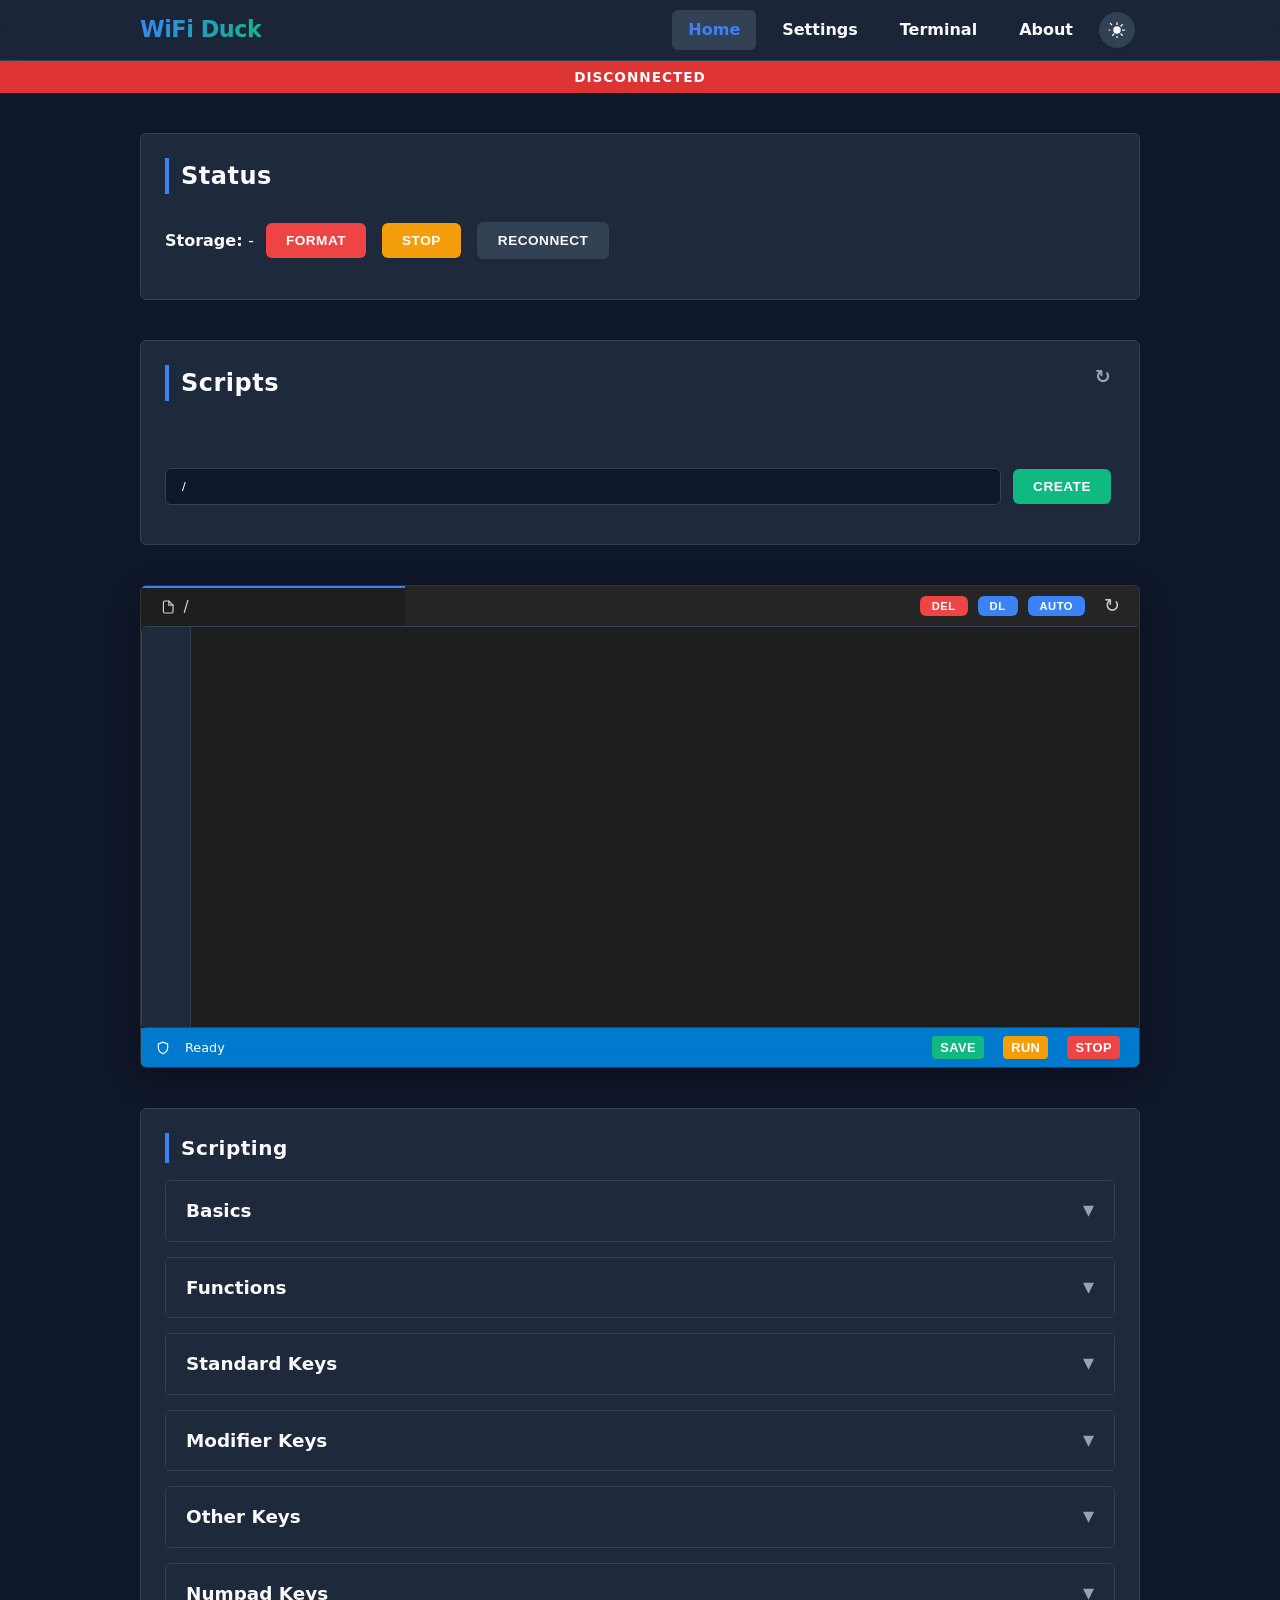
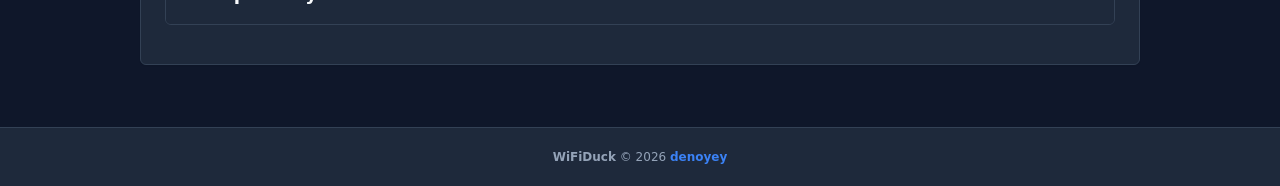
<file: web/index.html>
<!DOCTYPE html>
<html>
    <head>
        <meta charset="UTF-8">
        <meta name="viewport" content="width=device-width, initial-scale=0.8, minimal-ui">
        <meta name="theme-color" content="#36393E">

        <meta name="description" content="WiFi Duck">
        <title>WiFi Duck</title>

        <link rel="stylesheet" type="text/css" href="style.css">
        <script src="script.js"></script>
        <script src="index.js"></script>
    </head>
    <body>
        <main>
            <section>
                <h1>Status</h1>
                <div class="row">
                    <p>
                        <b>Storage:
                        </b>
                        <span id="freeMemory">-</span>
                    </p>
                    <button class="danger" id="format">format</button>
                    <button class="warn" id="stop">stop</button>
                    <button class="white" id="reconnect">reconnect</button>
                </div>
            </section>
            <section>
                <h1>Scripts
                    <a class="reload" id="scriptsReload">&#x21bb;</a>
                </h1>
                <div class="table-wrapper">
                    <table class="table" id="scriptTable"></table>
                </div>
                <div class="row">
                    <input placeholder="Filename /<name>" type="text" class="smooth" value="/" id="newFile"/>
                    <button class="success" onclick="app.createFile(app.getNewFilename())">create</button>
                </div>
            </section>
            <section class="editor-section">
                <div class="vscode-window">
                    <div class="vscode-tabs">
                        <div class="vscode-tab active">
                            <svg width="16" height="16" viewbox="0 0 24 24" fill="none" stroke="currentColor" stroke-width="2" stroke-linecap="round" stroke-linejoin="round">
                                <path d="M13 2H6a2 2 0 0 0-2 2v16a2 2 0 0 0 2 2h12a2 2 0 0 0 2-2V9z"></path>
                                <polyline points="13 2 13 9 20 9"></polyline>
                            </svg>
                            <input placeholder="/<name>" type="text" class="vscode-filename" value="/" id="editorFile">
                        </div>
                        <div class="vscode-toolbar">
                            <button class="pill-btn danger" id="editorDelete" title="Delete">Del</button>
                            <button class="pill-btn primary" id="editorDownload" title="Download">DL</button>
                            <button class="pill-btn primary" id="editorAutorun" title="Autorun">Auto</button>
                            <a class="reload" id="editorReload" title="Reload">&#x21bb;</a>
                        </div>
                    </div>
                    <div class="vscode-editor-container">
                        <div class="vscode-gutter" id="editor-gutter"></div>
                        <div class="editor-wrapper">
                            <div class="syntax-overlay" id="editor-overlay" aria-hidden="true"></div>
                            <textarea id="editor" spellcheck="false"></textarea>
                        </div>
                    </div>
                    <div class="vscode-statusbar">
                        <div class="statusbar-left">
                            <svg width="14" height="14" viewbox="0 0 24 24" fill="none" stroke="currentColor" stroke-width="2">
                                <path d="M12 22s8-4 8-10V5l-8-3-8 3v7c0 6 8 10 8 10z"></path>
                            </svg>
                            <span id="editorinfo">Ready</span>
                        </div>
                        <div class="statusbar-right">
                            <button class="vscode-btn success" id="editorSave">Save</button>
                            <button class="vscode-btn warn" id="editorRun">Run</button>
                            <button class="vscode-btn danger" id="editorStop">Stop</button>
                        </div>
                    </div>
                </div>
            </section>
            <section
                class="card">
                <!--<h1>Documentation</h1>-->
                <h2>Scripting</h2>
                <details class="doc-accordion">
                    <summary>Basics</summary>
                    <div class="doc-content">
                        <p>
                            Keys are separated by a single space.<br>
                            Everything written in a single line gets pressed and released at the same time.<br>
                            To write text, use the STRING function.
                        </p>
                        <div class="table-wrapper">
                            <table>
                                <thead>
                                    <tr>
                                        <th>Example</th>
                                        <th>Explanation</th>
                                    </tr>
                                </thead>
                                <tbody>
                                    <tr>
                                        <td>WINDOWS
                                            <br>
                                            r
                                        </td>
                                        <td>Type the Windows key and then the r key</td>
                                    </tr>
                                    <tr>
                                        <td>WINDOWS r</td>
                                        <td>Press the Windows key and the r key simultaneously</td>
                                    </tr>
                                    <tr>
                                        <td>STRING WINDOWS r</td>
                                        <td>Write WINDOWS r</td>
                                    </tr>
                                </tbody>
                            </table>
                        </div>
                    </div>
                </details>
                <details class="doc-accordion">
                    <summary>Functions</summary>
                    <div class="doc-content">
                        <div class="table-wrapper">
                            <table id="ducky-functions-table">
                                <thead>
                                    <tr>
                                        <th>Command</th>
                                        <th>Example</th>
                                        <th>Description</th>
                                    </tr>
                                </thead>
                                <tbody>
                                    <tr>
                                        <td>
                                            <code>REM</code>
                                        </td>
                                        <td>
                                            <code>REM Hello World!</code>
                                        </td>
                                        <td>Comment</td>
                                    </tr>
                                    <tr>
                                        <td>
                                            <code>DEFAULTDELAY</code>
                                            or
                                            <code>DEFAULT_DELAY</code>
                                        </td>
                                        <td>
                                            <code>DEFAULTDELAY 200</code>
                                        </td>
                                        <td>Time in ms between every command</td>
                                    </tr>
                                    <tr>
                                        <td>
                                            <code>DELAY</code>
                                        </td>
                                        <td>
                                            <code>DELAY 1000</code>
                                        </td>
                                        <td>Delay in ms</td>
                                    </tr>
                                    <tr>
                                        <td>
                                            <code>STRING</code>
                                        </td>
                                        <td>
                                            <code>STRING Hello World!</code>
                                        </td>
                                        <td>Types the following string</td>
                                    </tr>
                                    <tr>
                                        <td>
                                            <code>REPEAT</code>
                                            or
                                            <code>REPLAY</code>
                                        </td>
                                        <td>
                                            <code>REPEAT 3</code>
                                        </td>
                                        <td>Repeats the last command n times</td>
                                    </tr>
                                    <tr>
                                        <td>
                                            <code>LOCALE</code>
                                        </td>
                                        <td>
                                            <code>LOCALE DE</code>
                                        </td>
                                        <td>Sets the keyboard layout. Available:
                                            <code>DE</code>,
                                            <code>GB</code>,
                                            <code>US</code>,
                                            <code>ES</code>,
                                            <code>FR</code>,
                                            <code>DK</code>,
                                            <code>RU</code>,
                                            <code>BE</code>,
                                            <code>PT</code>,
                                            <code>IT</code>,
                                            <code>SK</code>,
                                            <code>CZ</code>,
                                            <code>SI</code>,
                                            <code>BG</code>,
                                            <code>CA-FR</code>,
                                            <code>CH-DE</code>,
                                            <code>CH-FR</code>,
                                            <code>HU</code>
                                        </td>
                                    </tr>
                                    <tr>
                                        <td>
                                            <code>KEYCODE</code>
                                        </td>
                                        <td>
                                            <code>KEYCODE 0x02 0x04</code>
                                        </td>
                                        <td>Types a specific key code (modifier, key1[, ..., key6]) in decimal or hexadecimal</td>
                                    </tr>
                                    <tr>
                                        <td>
                                            <code>LED</code>
                                        </td>
                                        <td>
                                            <code>LED 40 20 10</code>
                                        </td>
                                        <td>Changes the color of the LED in decimal RGB values (0-255)</td>
                                    </tr>
                                </tbody>
                            </table>
                        </div>
                    </div>
                </details>
                <details class="doc-accordion">
                    <summary>Standard Keys</summary>
                    <div class="doc-content">
                        <div class="table-wrapper">
                            <table>
                                <thead>
                                    <tr>
                                        <th>Key</th>
                                    </tr>
                                </thead>
                                <tbody>
                                    <tr>
                                        <td>
                                            <code>a</code>
                                            -
                                            <code>z</code>
                                        </td>
                                    </tr>
                                    <tr>
                                        <td>
                                            <code>A</code>
                                            -
                                            <code>Z</code>
                                        </td>
                                    </tr>
                                    <tr>
                                        <td>
                                            <code>0</code>
                                            -
                                            <code>9</code>
                                        </td>
                                    </tr>
                                    <tr>
                                        <td>
                                            <code>F1</code>
                                            -
                                            <code>F12</code>
                                        </td>
                                    </tr>
                                </tbody>
                            </table>
                        </div>
                    </div>
                </details>
                <details class="doc-accordion">
                    <summary>Modifier Keys</summary>
                    <div class="doc-content">
                        <div class="table-wrapper">
                            <table>
                                <thead>
                                    <tr>
                                        <th>Key</th>
                                    </tr>
                                </thead>
                                <tbody>
                                    <tr>
                                        <td>
                                            <code>CTRL</code>
                                            or
                                            <code>CONTROL</code>
                                        </td>
                                    </tr>
                                    <tr>
                                        <td>
                                            <code>SHIFT</code>
                                        </td>
                                    </tr>
                                    <tr>
                                        <td>
                                            <code>ALT</code>
                                        </td>
                                    </tr>
                                    <tr>
                                        <td>
                                            <code>WINDOWS</code>
                                            or
                                            <code>GUI</code>
                                        </td>
                                    </tr>
                                </tbody>
                            </table>
                        </div>
                    </div>
                </details>
                <details class="doc-accordion">
                    <summary>Other Keys</summary>
                    <div class="doc-content">
                        <div class="table-wrapper">
                            <table>
                                <thead>
                                    <tr>
                                        <th>Key</th>
                                    </tr>
                                </thead>
                                <tbody>
                                    <tr>
                                        <td>
                                            <code>ENTER</code>
                                        </td>
                                    </tr>
                                    <tr>
                                        <td>
                                            <code>MENU</code>
                                            or
                                            <code>APP</code>
                                        </td>
                                    </tr>
                                    <tr>
                                        <td>
                                            <code>DELETE</code>
                                        </td>
                                    </tr>
                                    <tr>
                                        <td>
                                            <code>HOME</code>
                                        </td>
                                    </tr>
                                    <tr>
                                        <td>
                                            <code>INSERT</code>
                                        </td>
                                    </tr>
                                    <tr>
                                        <td>
                                            <code>PAGEUP</code>
                                        </td>
                                    </tr>
                                    <tr>
                                        <td>
                                            <code>PAGEDOWN</code>
                                        </td>
                                    </tr>
                                    <tr>
                                        <td>
                                            <code>UP</code>
                                            or
                                            <code>UPARROW</code>
                                        </td>
                                    </tr>
                                    <tr>
                                        <td>
                                            <code>DOWN</code>
                                            or
                                            <code>DOWNARROW</code>
                                        </td>
                                    </tr>
                                    <tr>
                                        <td>
                                            <code>LEFT</code>
                                            or
                                            <code>LEFTARROW</code>
                                        </td>
                                    </tr>
                                    <tr>
                                        <td>
                                            <code>RIGHT</code>
                                            or
                                            <code>RIGHTARROW</code>
                                        </td>
                                    </tr>
                                    <tr>
                                        <td>
                                            <code>TAB</code>
                                        </td>
                                    </tr>
                                    <tr>
                                        <td>
                                            <code>END</code>
                                        </td>
                                    </tr>
                                    <tr>
                                        <td>
                                            <code>ESC</code>
                                            or
                                            <code>ESCAPE</code>
                                        </td>
                                    </tr>
                                    <tr>
                                        <td>
                                            <code>SPACE</code>
                                        </td>
                                    </tr>
                                    <tr>
                                        <td>
                                            <code>PAUSE or BREAK</code>
                                        </td>
                                    </tr>
                                    <tr>
                                        <td>
                                            <code>CAPSLOCK</code>
                                        </td>
                                    </tr>
                                    <tr>
                                        <td>
                                            <code>NUMLOCK</code>
                                        </td>
                                    </tr>
                                    <tr>
                                        <td>
                                            <code>PRINTSCREEN</code>
                                        </td>
                                    </tr>
                                    <tr>
                                        <td>
                                            <code>SCROLLLOCK</code>
                                        </td>
                                    </tr>
                                </tbody>
                            </table>
                        </div>
                    </div>
                </details>
                <details class="doc-accordion">
                    <summary>Numpad Keys</summary>
                    <div class="doc-content">
                        <div class="table-wrapper">
                            <table>
                                <thead>
                                    <tr>
                                        <th>Key</th>
                                    </tr>
                                </thead>
                                <tbody>
                                    <tr>
                                        <td>
                                            <code>NUM_0</code>
                                            -
                                            <code>NUM_9</code>
                                        </td>
                                    </tr>
                                    <tr>
                                        <td>
                                            <code>NUM_ASTERIX</code>
                                        </td>
                                    </tr>
                                    <tr>
                                        <td>
                                            <code>NUM_ENTER</code>
                                        </td>
                                    </tr>
                                    <tr>
                                        <td>
                                            <code>NUM_MINUS</code>
                                        </td>
                                    </tr>
                                    <tr>
                                        <td>
                                            <code>NUM_DOT</code>
                                        </td>
                                    </tr>
                                    <tr>
                                        <td>
                                            <code>NUM_PLUS</code>
                                        </td>
                                    </tr>
                                </tbody>
                            </table>
                        </div>
                    </div>
                </details>
            </section>
        </main>
    </body>
</html>
</file>
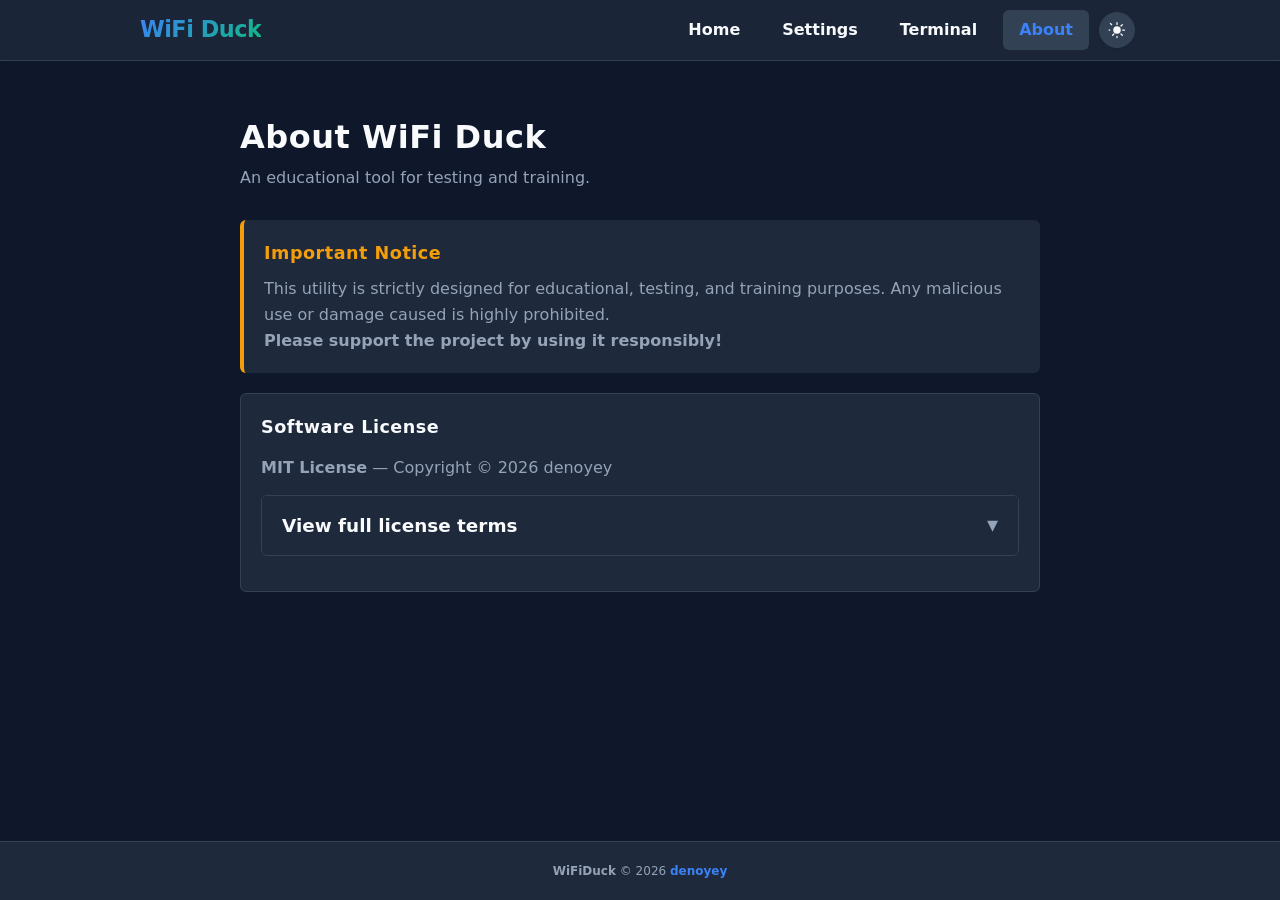
<file: web/credits.html>
<!DOCTYPE html>
<html>

    <head>
        <meta charset="UTF-8">
        <meta name="viewport" content="width=device-width, initial-scale=0.8, minimal-ui">
        <meta name="theme-color" content="#36393E">

        <meta name="description" content="WiFi Duck">
        <title>WiFi Duck | About</title>

        <link rel="stylesheet" type="text/css" href="style.css">
        <script src="script.js"></script>
    </head>

    <body>
        <main class="about-page" style="max-width: 800px; margin: 40px auto; padding: 0 20px;">

            <div style="margin-bottom: 30px;">
                <h1 style="border: none; font-size: 2rem; margin-bottom: 5px; padding: 0; color: var(--text-main);">About WiFi Duck</h1>
                <p class="text-muted" style="font-size: 1rem; margin: 0;">An educational tool for testing and training.</p>
            </div>

            <div class="about-card" style="background: var(--panel-bg); border-radius: 6px; padding: 20px; margin-bottom: 20px; border-left: 4px solid var(--warn);">
                <h3 style="margin-top: 0; border: none; padding: 0; color: var(--warn); margin-bottom: 10px;">Important Notice</h3>
                <p style="color: var(--text-muted); line-height: 1.6; margin-bottom: 0;">
                    This utility is strictly designed for educational, testing, and training purposes. Any malicious use or damage caused is highly prohibited.<br>
                    <strong>Please support the project by using it responsibly!</strong>
                </p>
            </div>

            <div class="about-card" style="background: var(--panel-bg); border-radius: 6px; padding: 20px; margin-bottom: 20px; border: 1px solid var(--border-color);">
                <h3 style="margin-top: 0; border: none; padding: 0; margin-bottom: 15px;">Software License</h3>
                <p style="color: var(--text-muted); margin-bottom: 15px;">
                    <strong>MIT License</strong>
                    &mdash; Copyright &copy;
                    <script>
                        document.write(new Date().getFullYear())
                    </script>
                    denoyey
                </p>
                <details class="doc-accordion">
                    <summary>View full license terms</summary>
                    <div class="doc-content custom-scrollbar" style="font-size: 0.85rem; color: var(--text-muted); line-height: 1.5; height: 150px; overflow-y: auto;">
                        Permission is hereby granted, free of charge, to any person obtaining a copy of this software and associated documentation files (the "Software"), to deal in the Software without restriction, including without limitation the rights to use, copy, modify, merge, publish, distribute, sublicense, and/or sell copies of the Software, and to permit persons to whom the Software is furnished to do so, subject to the following conditions:<br><br>
                        The above copyright notice and this permission notice shall be included in all copies or substantial portions of the Software.<br><br>
                        THE SOFTWARE IS PROVIDED "AS IS", WITHOUT WARRANTY OF ANY KIND, EXPRESS OR IMPLIED, INCLUDING BUT NOT LIMITED TO THE WARRANTIES OF MERCHANTABILITY, FITNESS FOR A PARTICULAR PURPOSE AND NONINFRINGEMENT. IN NO EVENT SHALL THE AUTHORS OR COPYRIGHT HOLDERS BE LIABLE FOR ANY CLAIM, DAMAGES OR OTHER LIABILITY, WHETHER IN AN ACTION OF CONTRACT, TORT OR OTHERWISE, ARISING FROM, OUT OF OR IN CONNECTION WITH THE SOFTWARE OR THE USE OR OTHER DEALINGS IN THE SOFTWARE.
                    </div>
                </details>
            </div>
        </main>
    </body>

</html>
</file>
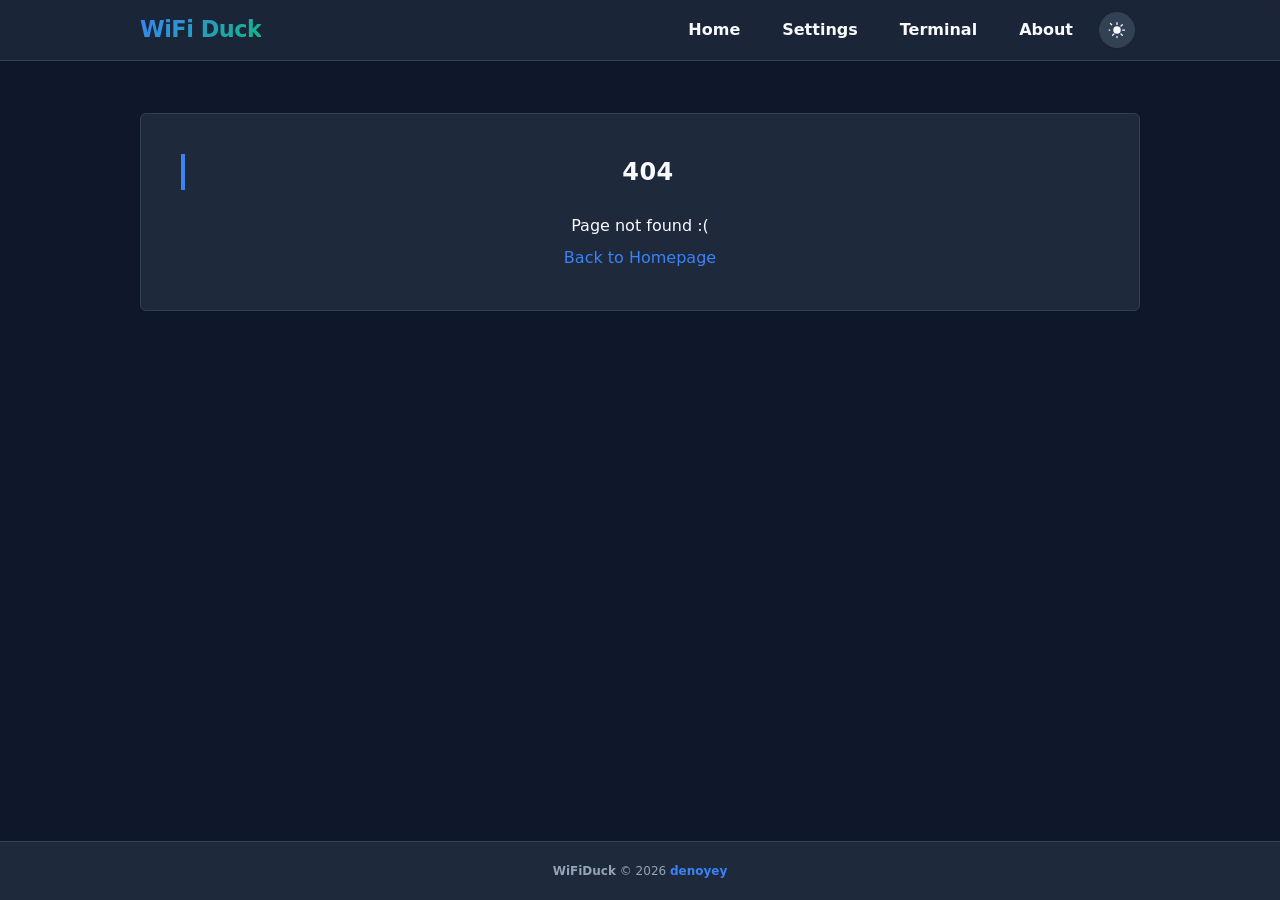
<file: web/error404.html>
<!DOCTYPE html>
<html>
    <head>
        <meta charset="UTF-8">
        <meta name="viewport" content="width=device-width, initial-scale=0.8, minimal-ui">
        <meta name="theme-color" content="#36393E">

        <meta name="description" content="WiFi Duck">
        <title>WiFi Duck | 404</title>

        <link rel="stylesheet" type="text/css" href="style.css">
        <script src="script.js"></script>
    </head>
    <body>
        <main>
            <section style="text-align: center; padding: 40px;">
                <h1>404</h1>
                <p>
                    Page not found :(
                </p>
                <a class="btn primary" href="index.html">Back to Homepage</a>
            </section>
        </main>
    </body>
</html>
</file>
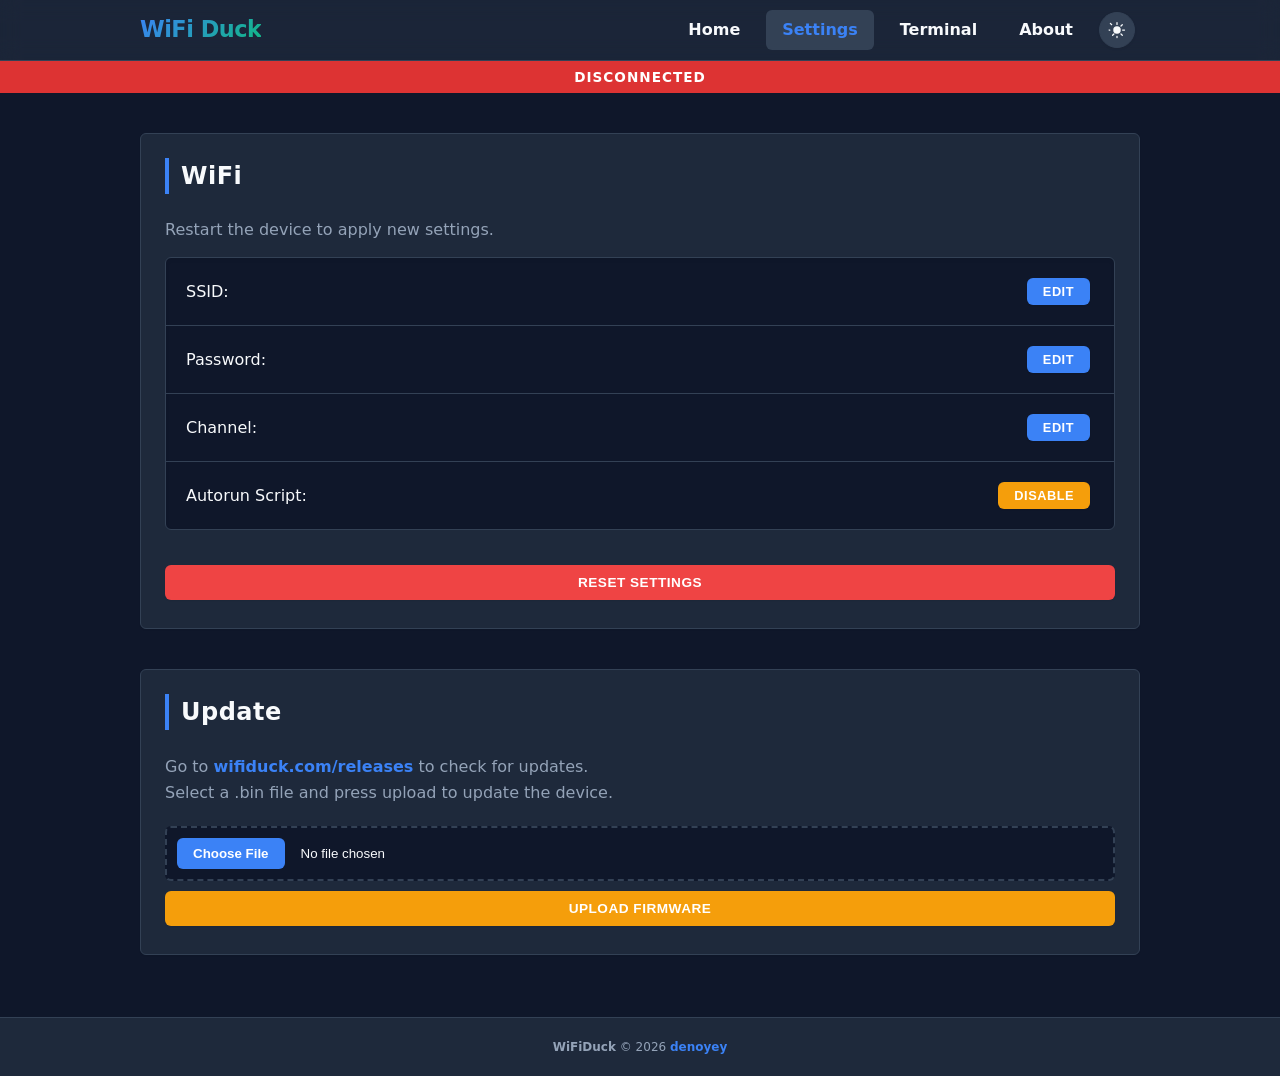
<file: web/settings.html>
<!DOCTYPE html>
<html>
    <head>
        <meta charset="UTF-8">
        <meta name="viewport" content="width=device-width, initial-scale=0.8, minimal-ui">
        <meta name="theme-color" content="#36393E">

        <meta name="description" content="WiFi Duck">
        <title>WiFi Duck | Settings</title>

        <link rel="stylesheet" type="text/css" href="style.css">
        <script src="script.js"></script>
        <script src="settings.js"></script>
    </head>
    <body>
        <main>
            <section>
                <h1>WiFi</h1>
                <p class="text-muted">Restart the device to apply new settings.</p>
                <div class="settings-table">
                    <table>
                        <tr>
                            <td>SSID:</td>
                            <td id="ssid" class="fw-bold"></td>
                            <td>
                                <button class="primary pill-btn" id="edit_ssid">Edit</button>
                            </td>
                        </tr>
                        <tr>
                            <td>Password:</td>
                            <td id="password" class="fw-bold"></td>
                            <td>
                                <button class="primary pill-btn" id="edit_password">Edit</button>
                            </td>
                        </tr>
                        <tr>
                            <td>Channel:</td>
                            <td id="channel" class="fw-bold"></td>
                            <td>
                                <button class="primary pill-btn" id="edit_channel">Edit</button>
                            </td>
                        </tr>
                        <tr>
                            <td>Autorun Script:</td>
                            <td id="autorun" class="fw-bold"></td>
                            <td>
                                <button class="warn pill-btn" id="disable_autorun">Disable</button>
                            </td>
                        </tr>
                    </table>
                </div>
                <button class="danger w-100" id="reset" style="margin-top: 10px;">Reset Settings</button>
            </section>
            <section>
                <h1>Update</h1>
                <p class="text-muted" style="margin-bottom: 20px; line-height: 1.6;">
                    Go to
                    <a href="https://github.com/spacehuhntech/WiFiDuck/releases" target="_blank" style="font-weight: 600;">wifiduck.com/releases</a>
                    to check for updates.<br>Select a .bin file and press upload to update the device.
                </p>

                <form method='POST' action='/update' enctype='multipart/form-data' class="update-form">
                    <input type='file' name='update' accept=".bin" required>
                    <button type='submit' class="warn w-100" style="margin-top: 10px;">Upload Firmware</button>
                </form>
            </section>
        </main>
    </body>
</html>
</file>
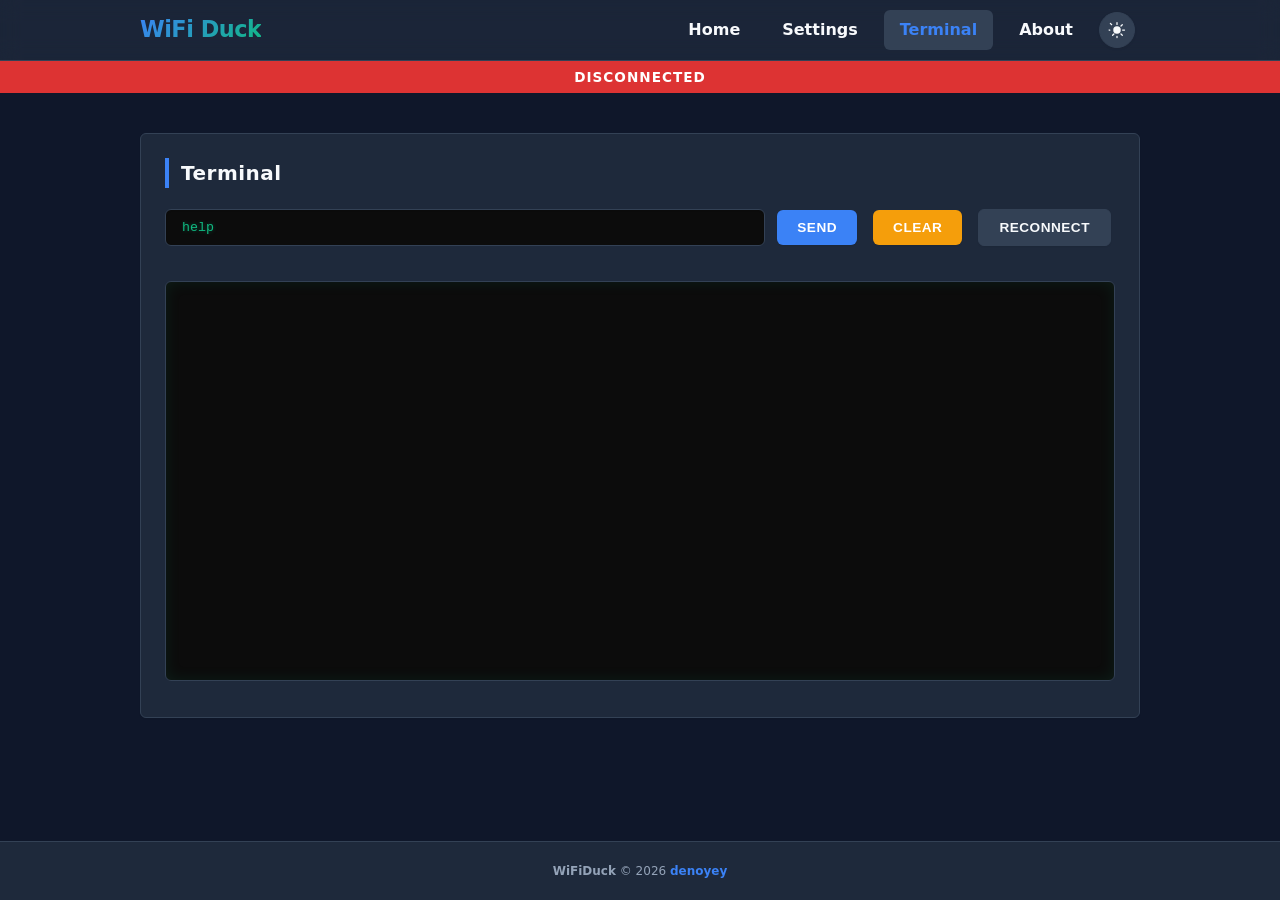
<file: web/terminal.html>
<!DOCTYPE html>
<html>
    <head>
        <meta charset="UTF-8">
        <meta name="viewport" content="width=device-width, initial-scale=0.8, minimal-ui">
        <meta name="theme-color" content="#36393E">

        <meta name="description" content="WiFi Duck">
        <title>WiFi Duck | Terminal</title>

        <link rel="stylesheet" type="text/css" href="style.css">
        <script src="script.js"></script>
        <script src="terminal.js"></script>
    </head>
    <body>
        <main>
            <section>
                <h2>Terminal</h2>
                <div class="row">
                    <input type="text" class="smooth" id="input" value="help">
                    <button class="btn primary" id="send">send</button>
                    <button class="btn warn" id="clear">clear</button>
                    <button class="btn white" id="reconnect">reconnect</button>
                </div>
                <div class="row">
                    <div id="output" class="terminal"></div>
                </div>
            </section>
        </main>
    </body>
</html>
</file>
<file: web/style.css>
:root {
  /* Light Theme (Default fallback, but we will set dark as default via JS or default data-theme) */
  --bg-color: #f8fafc;
  --panel-bg: #ffffff;
  --text-main: #1e293b;
  --text-muted: #64748b;
  --border-color: #e2e8f0;
  --nav-bg: rgba(255, 255, 255, 0.85);
  
  --primary: #3b82f6;
  --primary-hover: #2563eb;
  --success: #10b981;
  --success-hover: #059669;
  --danger: #ef4444;
  --danger-hover: #dc2626;
  --warn: #f59e0b;
  --warn-hover: #d97706;
  --white-btn: #f1f5f9;
  --white-btn-hover: #e2e8f0;
  --white-btn-text: #1e293b;
  
  --code-bg: #e2e8f0;
  --code-text: #0f172a;
}

[data-theme="dark"] {
  /* Dark Theme (Default) */
  --bg-color: #0f172a; /* deep slate */
  --panel-bg: #1e293b;
  --text-main: #f8fafc;
  --text-muted: #94a3b8;
  --border-color: #334155;
  --nav-bg: rgba(30, 41, 59, 0.85);

  --primary: #3b82f6;
  --primary-hover: #60a5fa;
  --success: #10b981;
  --success-hover: #34d399;
  --danger: #ef4444;
  --danger-hover: #f87171;
  --warn: #f59e0b;
  --warn-hover: #fbbf24;
  --white-btn: #334155;
  --white-btn-hover: #475569;
  --white-btn-text: #f8fafc;
  
  --code-bg: #334155;
  --code-text: #60a5fa;
}

body {
  background: var(--bg-color);
  color: var(--text-main);
  margin: 0;
  font-family: system-ui, -apple-system, BlinkMacSystemFont, "Segoe UI", Roboto, "Helvetica Neue", sans-serif;
  line-height: 1.5;
  transition: background-color 0.3s ease, color 0.3s ease;
  overflow-x: hidden;
  display: flex;
  flex-direction: column;
  min-height: 100vh;
}

main {
  flex: 1;
  width: 90vw;
  max-width: 1000px;
  margin-left: auto;
  margin-right: auto;
  padding-bottom: 2rem;
}

section {
  margin-top: 40px;
  background: var(--panel-bg);
  padding: 24px;
  border-radius: 6px; /* rounded-md */
  box-shadow: 0 1px 2px 0 rgba(0,0,0,0.05); /* shadow-sm */
  border: 1px solid var(--border-color);
  transition: all 0.3s ease;
}

/* Footer */
footer {
  margin-top: 30px;
  padding: 20px;
  background: var(--panel-bg);
  border-top: 1px solid var(--border-color);
  color: var(--text-muted);
  font-size: 0.75rem;
  text-align: center;
}

.footer-content {
  display: flex;
  flex-direction: column;
  align-items: center;
  gap: 20px;
  max-width: 1000px;
  margin: 0 auto;
}

.footer-link {
  display: inline-flex;
  align-items: center;
  gap: 8px;
  padding: 10px 24px;
  background: var(--bg-color);
  border: 1px solid var(--border-color);
  border-radius: 6px;
  color: var(--text-main);
  text-decoration: none;
  font-weight: 600;
  transition: all 0.3s cubic-bezier(0.4, 0, 0.2, 1);
}

.footer-link:hover {
  background: var(--primary);
  color: #fff;
  border-color: var(--primary);
  transform: translateY(-3px);
  box-shadow: 0 4px 15px rgba(59, 130, 246, 0.35);
}

.footer-bottom {
  display: flex;
  flex-direction: column;
  align-items: center;
  gap: 12px;
}

.footer-copy {
  color: var(--text-muted);
}

.author-link {
  color: var(--primary);
  text-decoration: none;
  font-weight: 600;
  transition: color 0.2s;
}

.author-link:hover {
  text-decoration: underline;
  color: var(--primary-hover);
}

.version-badge {
  display: inline-block;
  padding: 4px 12px;
  background: var(--bg-color);
  border-radius: 6px;
  font-size: 0.75rem;
  font-weight: 700;
  color: var(--primary);
  letter-spacing: 1px;
  border: 1px solid var(--border-color);
}
.version-badge:empty {
  display: none;
}

h1, h2, h3 {
  color: var(--text-main);
  font-weight: 600;
  margin-top: 0;
  border-left: 4px solid var(--primary);
  padding-left: 12px;
  letter-spacing: 0.5px;
}

h1 {
  font-size: 1.5rem;
  margin-bottom: 1.5rem;
}
h2 {
  font-size: 1.25rem;
}
h3 {
  font-size: 1.1rem;
}

p {
  margin: 0.5em 0;
  color: var(--text-main);
}

/* Navigation bar */
nav {
  display: block;
  background: var(--nav-bg);
  font-weight: 600;
  position: -webkit-sticky;
  position: sticky;
  top: 0;
  z-index: 100;
  border-bottom: 1px solid var(--border-color);
}

nav::before {
  content: "";
  position: absolute;
  top: 0; left: 0; right: 0; bottom: 0;
  backdrop-filter: blur(10px);
  -webkit-backdrop-filter: blur(10px);
  z-index: -1;
  pointer-events: none;
}

.nav-container {
  width: 90vw;
  max-width: 1000px;
  margin: 0 auto;
  display: flex;
  align-items: center;
  justify-content: space-between;
  min-height: 60px;
}

.nav-brand {
  font-size: 1.4rem;
  font-weight: 800;
  text-decoration: none;
  background: linear-gradient(135deg, var(--primary) 0%, #10b981 100%);
  -webkit-background-clip: text;
  background-clip: text;
  -webkit-text-fill-color: transparent;
  letter-spacing: -0.5px;
  transition: opacity 0.2s;
}
.nav-brand:hover {
  opacity: 0.8;
}

.hamburger {
  display: none;
  background: none;
  border: none;
  color: var(--text-main);
  cursor: pointer;
  padding: 8px;
}

.menu-overlay {
  display: none;
}

.mobile-close {
  display: none;
}

.menu {
  list-style-type: none;
  margin: 0;
  padding: 0;
  display: flex;
  align-items: center;
}

.menu li {
  margin: 0 5px;
}

.menu a {
  padding: 0.5em 1em;
  border-radius: 6px;
  color: var(--text-main);
  text-decoration: none;
  transition: background-color 0.2s;
  display: inline-block;
  cursor: pointer;
}

.menu a:hover {
  background: var(--white-btn);
  text-decoration: none;
}

.menu a.active {
  color: var(--primary);
  background: var(--white-btn);
}

.theme-toggle {
  background: var(--white-btn);
  border: 1px solid var(--border-color);
  display: flex;
  align-items: center;
  justify-content: center;
  box-shadow: 0 1px 3px rgba(0,0,0,0.05);
  margin: 0;
  width: 36px;
  height: 36px;
  padding: 0;
  border-radius: 50%;
  cursor: pointer;
  color: var(--text-main);
  transition: transform 0.2s cubic-bezier(0.4, 0, 0.2, 1), background-color 0.2s, box-shadow 0.2s;
}

.theme-toggle:hover {
  background: var(--border-color);
  transform: scale(1.05);
  box-shadow: 0 2px 6px rgba(0,0,0,0.1);
}

.theme-toggle:active {
  transform: scale(0.95);
}

.theme-toggle svg {
  width: 20px;
  height: 20px;
  fill: currentColor;
}

.theme-text {
  display: none;
}

/* Mobile responsive menu */
@media (max-width: 767px) {
  .hamburger {
    display: block;
  }
  
  .menu-overlay {
    display: block;
    position: fixed;
    top: 0;
    left: 0;
    width: 100%;
    height: 100%;
    background: rgba(0,0,0,0.4);
    opacity: 0;
    pointer-events: none;
    transition: opacity 0.3s ease;
    z-index: 999;
  }
  .menu-overlay.open {
    opacity: 1;
    pointer-events: auto;
  }
  
  .menu {
    position: fixed;
    top: 0;
    right: 0;
    transform: translateX(100%);
    width: 280px;
    height: 100vh;
    background: var(--panel-bg);
    border-left: 1px solid var(--border-color);
    flex-direction: column;
    align-items: stretch;
    padding: 30px 20px;
    box-sizing: border-box;
    box-shadow: -10px 0 30px rgba(0,0,0,0.15);
    transition: transform 0.4s cubic-bezier(0.16, 1, 0.3, 1);
    z-index: 1000;
  }
  .menu.open {
    transform: translateX(0);
  }
  
  .menu li {
    margin: 5px 0;
    width: 100%;
    border-bottom: 1px solid rgba(128,128,128,0.1);
  }
  .menu li:last-child {
    border-bottom: none;
  }
  
  .menu a {
    display: block;
    width: 100%;
    box-sizing: border-box;
    text-align: left;
    padding: 15px 10px;
    font-size: 1.1rem;
    font-weight: 500;
    border-radius: 6px;
    transition: background 0.2s, padding-left 0.2s;
  }
  .menu a:hover {
    background: var(--white-btn);
    padding-left: 15px;
  }
  
  .theme-toggle {
    display: flex;
    width: 100%;
    height: auto;
    box-sizing: border-box;
    justify-content: flex-start;
    padding: 15px 10px;
    border-radius: 6px;
    font-size: 1.1rem;
    color: var(--text-main);
    background: transparent;
    border: none;
    box-shadow: none;
  }
  .theme-toggle:hover {
    background: var(--white-btn);
    box-shadow: none;
    transform: none;
  }
  
  .theme-text {
    display: inline-block;
    margin-left: 10px;
    font-weight: 500;
  }
  
  .mobile-close {
    display: block;
    text-align: right;
    margin-bottom: 30px;
    border-bottom: none !important;
  }
  .mobile-close button {
    background: var(--white-btn);
    width: 40px;
    height: 40px;
    border-radius: 50%;
    display: inline-flex;
    align-items: center;
    justify-content: center;
    border: none;
    color: var(--text-main);
    font-size: 1.5rem;
    cursor: pointer;
    line-height: 1;
    padding: 0;
    transition: transform 0.2s, background 0.2s;
  }
  .mobile-close button:hover {
    background: var(--danger);
    color: #fff;
    transform: rotate(90deg);
  }
}

code {
  background: var(--code-bg);
  color: var(--code-text);
  padding: 2px 6px;
  border-radius: 6px;
  font-family: ui-monospace, SFMono-Regular, Menlo, Monaco, Consolas, monospace;
  font-size: 0.9em;
}

.terminal {
  background: var(--code-bg);
  color: var(--success);
  height: 400px;
  border-radius: 6px;
  overflow-y: auto;
  padding: 16px;
  font-family: ui-monospace, SFMono-Regular, Menlo, Monaco, Consolas, monospace;
  box-shadow: inset 0 2px 4px 0 rgba(0,0,0,0.06);
  border: 1px solid var(--border-color);
  width: 100%;
  box-sizing: border-box;
}

/* Status text coloring */
.white { color: var(--text-main); }
.warn { color: var(--warn); }
.danger { color: var(--danger); }
.success { color: var(--success); }
.primary { color: var(--primary); }

.clickable { cursor: pointer; }

.reload {
  float: right;
  cursor: pointer;
  font-size: 1.2rem;
  color: var(--text-muted);
  transition: color 0.2s;
  width: 24px;
  height: 24px;
  display: flex;
  align-items: center;
  justify-content: center;
  transform-origin: center;
  text-decoration: none !important;
}

.reload:hover {
  color: var(--primary);
  text-decoration: none !important;
}

@keyframes spin-once {
  0% { transform: rotate(0deg); }
  100% { transform: rotate(360deg); }
}

.spin-anim {
  animation: spin-once 0.6s cubic-bezier(0.4, 0.0, 0.2, 1);
}

#status {
  text-align: center;
  text-transform: uppercase;
  font-weight: 600;
  letter-spacing: 1px;
  font-size: 0.85rem;
  padding: 6px;
  color: #fff;
  z-index: 99;
}

.debugger {
  font-family: ui-monospace, monospace;
  background: var(--code-bg);
  color: var(--code-text);
  border-radius: 6px;
  padding: 12px;
  margin-bottom: 8px;
  font-size: 0.9rem;
  border: 1px solid var(--border-color);
}

#editor-primary-buttons {
  display: flex;
  gap: 8px;
  justify-content: flex-end;
  margin-top: 10px;
}

/* Documentation Accordion */
.doc-accordion {
  background: var(--bg-color);
  border: 1px solid var(--border-color);
  border-radius: 6px;
  margin-bottom: 15px;
  overflow: hidden;
  transition: box-shadow 0.3s;
}

.doc-accordion:hover {
  box-shadow: 0 4px 12px rgba(0,0,0,0.1);
}

.doc-accordion summary {
  padding: 16px 20px;
  font-size: 1.15rem;
  font-weight: 600;
  cursor: pointer;
  list-style: none;
  display: flex;
  align-items: center;
  justify-content: space-between;
  background: var(--panel-bg);
  transition: background 0.2s;
  color: var(--text-main);
  outline: none;
}

.doc-accordion summary::-webkit-details-marker {
  display: none;
}

.doc-accordion summary::after {
  content: '▼';
  font-size: 0.9rem;
  color: var(--text-muted);
  transition: transform 0.3s cubic-bezier(0.4, 0, 0.2, 1);
}

.doc-accordion[open] summary::after {
  transform: rotate(-180deg);
}

.doc-accordion[open] summary {
  border-bottom: 1px solid var(--border-color);
  background: var(--bg-color);
}

.doc-content {
  padding: 20px;
  background: var(--panel-bg);
  animation: slideDown 0.3s cubic-bezier(0.4, 0, 0.2, 1);
}

.custom-scrollbar::-webkit-scrollbar {
  width: 8px;
  height: 8px;
}
.custom-scrollbar::-webkit-scrollbar-track {
  background: var(--bg-color);
  border-radius: 0 0 6px 0;
}
.custom-scrollbar::-webkit-scrollbar-thumb {
  background: var(--border-color);
  border-radius: 4px;
}
.custom-scrollbar::-webkit-scrollbar-thumb:hover {
  background: var(--primary);
}

@keyframes slideDown {
  from { opacity: 0; transform: translateY(-10px); }
  to { opacity: 1; transform: translateY(0); }
}

/* ERROR */
.hide { display: none; }
.show {
  display: block !important;
  animation: fadeIn 0.5s;
}

@keyframes fadeIn {
  from { opacity: 0; transform: translateY(-5px); }
  to { opacity: 1; transform: translateY(0); }
}

a {
  color: var(--primary);
  text-decoration: none;
  transition: color 0.2s;
}
a:hover {
  color: var(--primary-hover);
  text-decoration: underline;
}

/* Layout */
.row {
  display: flex;
  flex-wrap: wrap;
  gap: 8px;
  align-items: center;
  margin-bottom: 12px;
}

/* Tables */
.table-wrapper {
  overflow-x: auto;
  width: 100%;
  display: block;
}
table {
  width: 100%;
  border-collapse: separate;
  border-spacing: 0;
  margin-bottom: 1.5rem;
}

th, td {
  padding: 12px 16px;
  text-align: left;
  border-bottom: 1px solid var(--border-color);
}

/* Utilities */
.w-100 {
  width: 100%;
}
.fw-bold {
  font-weight: 600;
}
.text-muted {
  color: var(--text-muted);
}
.pill-btn {
  border-radius: 6px !important;
  font-size: 0.8rem !important;
  padding: 6px 16px !important;
  text-transform: uppercase;
  letter-spacing: 0.5px;
}

/* Settings Specific */
.settings-table {
  background: var(--bg-color);
  border-radius: 6px;
  overflow: hidden;
  border: 1px solid var(--border-color);
  margin-top: 15px;
  margin-bottom: 25px;
  box-shadow: inset 0 2px 4px rgba(0,0,0,0.05);
}
.settings-table table {
  margin: 0;
  border: none;
}
.settings-table td {
  padding: 16px 20px;
  border-bottom: 1px solid var(--border-color);
}
.settings-table tr:last-child td {
  border-bottom: none;
}
.settings-table td:last-child {
  text-align: right;
}

/* Hacker Terminal Specific */
.terminal {
  background-color: #0c0c0c !important;
  color: #10b981 !important; /* using our success green */
  font-family: 'Courier New', Courier, monospace !important;
  font-size: 0.9rem;
  padding: 20px;
  border-radius: 6px;
  border: 1px solid var(--border-color);
  box-shadow: inset 0 0 15px rgba(16, 185, 129, 0.1);
  min-height: 400px;
  max-height: 500px;
  overflow-y: auto;
  width: 100%;
  box-sizing: border-box;
  text-shadow: 0 0 4px rgba(16, 185, 129, 0.4);
  margin-top: 15px;
}

.terminal::-webkit-scrollbar {
  width: 8px;
}
.terminal::-webkit-scrollbar-track {
  background: #0c0c0c;
  border-radius: 0 6px 6px 0;
}
.terminal::-webkit-scrollbar-thumb {
  background: #10b981;
  border-radius: 6px;
}

/* Terminal Input */
#input {
  background-color: #0c0c0c !important;
  color: #10b981 !important;
  font-family: 'Courier New', Courier, monospace !important;
  border: 1px solid var(--border-color) !important;
  text-shadow: 0 0 4px rgba(16, 185, 129, 0.4);
  flex-grow: 1;
}
#input:focus {
  border-color: #10b981 !important;
  box-shadow: 0 0 8px rgba(16, 185, 129, 0.3) !important;
}

/* VSCode Editor Styles */
.editor-section {
  background: transparent !important;
  border: none !important;
  box-shadow: none !important;
  padding: 0 !important;
}
.vscode-window {
  background-color: #1e1e1e;
  border-radius: 6px;
  overflow: hidden;
  display: flex;
  flex-direction: column;
  box-shadow: 0 10px 30px rgba(0, 0, 0, 0.3);
  border: 1px solid #333;
  margin-top: 20px;
}
.vscode-tabs {
  background-color: #252526;
  display: flex;
  align-items: center;
  justify-content: space-between;
  padding-right: 15px;
  overflow-x: auto;
}
.vscode-tab {
  display: flex;
  align-items: center;
  background-color: #1e1e1e;
  padding: 10px 20px;
  color: #cccccc;
  font-size: 0.9rem;
  border-top: 2px solid var(--primary);
  gap: 8px;
  min-width: 150px;
}
.vscode-filename {
  background: transparent !important;
  border: none !important;
  color: #d4d4d4 !important;
  font-family: inherit !important;
  padding: 0 !important;
  font-size: 0.95rem !important;
  width: 100%;
  box-shadow: none !important;
}
.vscode-filename:focus {
  outline: none;
}
.vscode-toolbar {
  display: flex;
  align-items: center;
  gap: 10px;
  padding: 5px 0;
}
.vscode-toolbar .pill-btn {
  font-size: 0.7rem !important;
  padding: 4px 12px !important;
  margin: 0;
}
.vscode-toolbar .reload {
  color: #cccccc;
  cursor: pointer;
  font-size: 1.2rem;
  margin-left: 5px;
}
.vscode-editor-container {
  display: flex;
  position: relative;
  background-color: #1e1e1e;
}
.vscode-gutter {
  width: 45px;
  background-color: #1e1e1e;
  border-right: 1px solid #333;
  color: #858585;
  text-align: right;
  padding-right: 12px;
  padding-top: 15px;
  font-family: 'Consolas', 'Courier New', monospace;
  font-size: 0.9rem;
  user-select: none;
  /* Line numbers simulation */
  background-image: repeating-linear-gradient(#1e1e1e, #1e1e1e 22px);
}
#editor {
  flex-grow: 1;
  background-color: #1e1e1e !important;
  color: #9cdcfe !important; /* VSCode light blue for vars/text */
  font-family: 'Consolas', 'Courier New', monospace !important;
  font-size: 0.95rem;
  line-height: 22px; /* Important for alignment */
  padding: 15px;
  border: none !important;
  resize: vertical;
  min-height: 450px;
  box-shadow: none !important;
  outline: none;
  white-space: pre;
  overflow-wrap: normal;
  overflow-x: auto;
}
#editor:focus {
  box-shadow: none !important;
  border: none !important;
}
.vscode-statusbar {
  background-color: #007acc;
  color: #ffffff;
  display: flex;
  align-items: center;
  justify-content: space-between;
  padding: 4px 15px;
  font-size: 0.8rem;
}
.statusbar-left, .statusbar-right {
  display: flex;
  align-items: center;
  gap: 15px;
}
.vscode-btn {
  background: transparent;
  border: none;
  color: white;
  cursor: pointer;
  font-size: 0.8rem;
  font-weight: 600;
  display: flex;
  align-items: center;
  gap: 5px;
  padding: 4px 8px;
  border-radius: 4px;
  transition: background 0.2s;
  text-transform: uppercase;
  letter-spacing: 0.5px;
}
.vscode-btn:hover {
  background: rgba(255, 255, 255, 0.2);
}

/* File Input Styling */
input[type="file"] {
  padding: 10px;
  background: var(--bg-color);
  border: 2px dashed var(--border-color);
  border-radius: 6px;
  color: var(--text-main);
  cursor: pointer;
  transition: all 0.3s;
  width: 100%;
  box-sizing: border-box;
}
input[type="file"]:hover {
  border-color: var(--primary);
  background: var(--panel-bg);
}
input[type="file"]::file-selector-button {
  background: var(--primary);
  color: white;
  border: none;
  padding: 8px 16px;
  border-radius: 6px;
  margin-right: 16px;
  cursor: pointer;
  font-weight: 600;
  transition: all 0.3s;
}
input[type="file"]::file-selector-button:hover {
  background: var(--primary-hover);
  transform: translateY(-1px);
  box-shadow: 0 4px 12px rgba(59, 130, 246, 0.3);
}

th {
  font-weight: 600;
  color: var(--text-muted);
  text-transform: uppercase;
  font-size: 0.85rem;
  letter-spacing: 0.5px;
}

tbody tr {
  transition: background-color 0.2s;
}
tbody tr:hover {
  background-color: var(--bg-color);
}

/* Inputs and buttons */
/* Syntax Highlighting Container */
.vscode-editor-container {
  position: relative;
  width: 100%;
  height: 400px;
  background: var(--bg-color);
  border: 1px solid var(--border-color);
  border-radius: 6px;
  overflow: hidden;
  box-shadow: inset 0 1px 2px 0 rgba(0,0,0,0.05);
  transition: border-color 0.2s;
  display: flex;
}

.vscode-editor-container:focus-within {
  border-color: var(--primary);
  box-shadow: 0 0 0 3px rgba(59, 130, 246, 0.2);
}

.vscode-gutter {
  width: 40px;
  background: var(--panel-bg);
  border-right: 1px solid var(--border-color);
  color: var(--text-muted);
  text-align: right;
  padding: 16px 8px 16px 0;
  font-family: ui-monospace, SFMono-Regular, Menlo, Monaco, Consolas, monospace;
  font-size: 0.9rem;
  line-height: 1.5;
  user-select: none;
  overflow: hidden;
  z-index: 3;
}

.editor-wrapper {
  position: relative;
  flex-grow: 1;
  height: 100%;
}

textarea#editor, .syntax-overlay {
  position: absolute;
  top: 0; left: 0;
  width: 100%; height: 100%;
  padding: 16px;
  margin: 0;
  border: none;
  font-family: ui-monospace, SFMono-Regular, Menlo, Monaco, Consolas, monospace;
  font-size: 0.9rem;
  line-height: 1.5;
  white-space: pre-wrap;
  word-wrap: break-word;
  box-sizing: border-box;
  background: transparent;
}

textarea#editor {
  color: transparent;
  caret-color: var(--text-main);
  z-index: 2;
  resize: none;
  outline: none;
}

.syntax-overlay {
  color: var(--text-main);
  z-index: 1;
  pointer-events: none;
  overflow: hidden;
}

/* Syntax Colors (Dracula Theme inspired) */
.hl-keyword { color: #ff79c6; font-weight: 600; }
.hl-string { color: #f1fa8c; }
.hl-comment { color: #6272a4; font-style: italic; }
.hl-value { color: #bd93f9; }
.hl-modifier { color: #8be9fd; font-weight: 600; }

textarea:focus, input[type="text"]:focus {
  outline: none;
  border-color: var(--primary);
  box-shadow: 0 0 0 3px rgba(59, 130, 246, 0.2);
}

input[type="text"] {
  color: var(--text-main);
  background: var(--bg-color);
  border: 1px solid var(--border-color);
  padding: 10px 16px;
  border-radius: 6px;
  min-width: 200px;
  box-sizing: border-box;
  transition: all 0.2s;
  box-shadow: inset 0 1px 2px 0 rgba(0,0,0,0.05);
}

button {
  padding: 10px 20px;
  border: none;
  border-radius: 6px;
  font-weight: 600;
  text-transform: uppercase;
  letter-spacing: 0.5px;
  font-size: 0.85rem;
  margin: 4px 4px 4px 0;
  cursor: pointer;
  transition: all 0.2s;
  box-shadow: 0 1px 2px 0 rgba(0,0,0,0.05);
}
button:active {
  transform: scale(0.97);
}

button.primary { background: var(--primary); color: #fff; }
button.primary:hover { background: var(--primary-hover); }

button.success { background: var(--success); color: #fff; }
button.success:hover { background: var(--success-hover); }

button.danger { background: var(--danger); color: #fff; }
button.danger:hover { background: var(--danger-hover); }

button.warn { background: var(--warn); color: #fff; }
button.warn:hover { background: var(--warn-hover); }

button.white { background: var(--white-btn); color: var(--white-btn-text); border: 1px solid var(--border-color); }
button.white:hover { background: var(--white-btn-hover); }

.row {
  display: flex;
  flex-wrap: wrap;
  gap: 12px;
  margin-top: 16px;
  align-items: center;
}

.row > input {
  flex-grow: 1;
}

/* Grid system overrides */
.col-1, .col-2, .col-3, .col-4, .col-5, .col-6, .col-7, .col-8, .col-9, .col-10, .col-11, .col-12 {
  width: 100%;
}
@media only screen and (min-width: 768px) {
  .col-6 { width: calc(50% - 12px); }
  .row { flex-wrap: nowrap; }
}

@media only screen and (max-width: 768px) {
  /* Mobile Typography */
  h1 { font-size: 1.4rem; padding-left: 10px; border-left-width: 3px; margin-bottom: 15px; }
  h2 { font-size: 1.2rem; padding-left: 8px; border-left-width: 3px; }
  h3 { font-size: 1.1rem; padding-left: 8px; border-left-width: 3px; }

  /* Mobile responsive table */
  #ducky-functions-table table, #ducky-functions-table thead, #ducky-functions-table tbody, #ducky-functions-table th, #ducky-functions-table td, #ducky-functions-table tr {
    display: block;
  }
  #ducky-functions-table thead tr {
    position: absolute; top: -9999px; left: -9999px;
  }
  #ducky-functions-table tr {
    margin-bottom: 15px;
    background: var(--bg-color);
    border-radius: 6px;
    padding: 10px;
    border: 1px solid var(--border-color);
  }
  #ducky-functions-table td {
    border: none;
    position: relative;
    padding-left: 120px;
  }
  #ducky-functions-table td:before {
    position: absolute;
    top: 12px;
    left: 10px;
    width: 100px;
    font-weight: 600;
    color: var(--text-muted);
  }
  #ducky-functions-table td:nth-of-type(1):before { content: "Command"; }
  #ducky-functions-table td:nth-of-type(2):before { content: "Example"; }
  #ducky-functions-table td:nth-of-type(3):before { content: "Description"; }

  /* Compact UI for mobile */
  button {
    padding: 8px 12px;
    font-size: 0.75rem;
    margin: 2px 2px 2px 0;
  }
  
  input[type="text"] {
    padding: 8px 12px;
    font-size: 0.85rem;
    min-width: 100px;
  }
  
  .row {
    gap: 8px;
    margin-top: 10px;
    margin-bottom: 8px;
  }
  
  footer {
    font-size: 0.75rem;
  }
}

/* Custom Modal */
.modal-overlay {
  position: fixed;
  top: 0; left: 0; width: 100%; height: 100%;
  background: rgba(0, 0, 0, 0.6);
  display: flex;
  align-items: center;
  justify-content: center;
  z-index: 2000;
  opacity: 0;
  pointer-events: none;
  transition: opacity 0.2s ease;
}

.modal-overlay.modal-show {
  opacity: 1;
  pointer-events: auto;
}

.modal-box {
  background: var(--panel-bg);
  border: 1px solid var(--border-color);
  padding: 24px;
  width: 90%;
  max-width: 420px;
  border-radius: 6px;
  box-shadow: 0 1px 2px rgba(0,0,0,0.05), 0 10px 25px rgba(0,0,0,0.2);
  transform: translateY(-20px);
  transition: transform 0.2s cubic-bezier(0.4, 0, 0.2, 1);
}

.modal-overlay.modal-show .modal-box {
  transform: translateY(0);
}

.modal-box p {
  margin-top: 0;
  margin-bottom: 20px;
  color: var(--text-main);
  font-size: 1.05rem;
  line-height: 1.5;
}

.modal-box input {
  width: 100%;
  box-sizing: border-box;
  margin-bottom: 24px;
  padding: 12px;
  border-radius: 6px;
  border: 1px solid var(--border-color);
  background: var(--bg-color);
  color: var(--text-main);
  font-family: inherit;
  font-size: 1rem;
}

.modal-box input:focus {
  border-color: var(--primary);
  outline: none;
  box-shadow: 0 0 0 3px rgba(59, 130, 246, 0.2);
}

.modal-buttons {
  display: flex;
  justify-content: flex-end;
  gap: 12px;
}

.modal-buttons button {
  padding: 10px 20px;
  border-radius: 6px;
  border: none;
  cursor: pointer;
  font-weight: 600;
  font-size: 0.95rem;
  transition: opacity 0.2s, background 0.2s, transform 0.2s;
  box-shadow: 0 1px 2px rgba(0,0,0,0.05);
}

.modal-buttons button:active {
  transform: scale(0.97);
}

.modal-buttons button.primary {
  background: var(--primary);
  color: #fff;
}
.modal-buttons button.primary:hover {
  background: var(--primary-hover);
}

.modal-buttons button.white {
  background: var(--white-btn);
  color: var(--text-main);
}
.modal-buttons button.white:hover {
  background: var(--white-btn-hover);
}

/* --- Folder Visuals for Script List --- */
.folder-header {
  cursor: pointer;
  background-color: var(--card-bg);
  transition: background-color 0.2s ease;
}

.folder-header:hover {
  background-color: var(--white-btn-hover);
}

.folder-header td {
  padding-top: 15px;
  padding-bottom: 15px;
  border-bottom: 2px solid var(--border-color);
}

.folder-icon {
  display: inline-block;
  margin-right: 8px;
  font-size: 0.8rem;
  color: var(--text-muted);
}

.folder-header strong {
  font-size: 1.05rem;
  color: var(--text-main);
  text-transform: capitalize;
}

.folder-file-row td.indented {
  padding-left: 40px;
  position: relative;
}

.folder-file-row td.indented::before {
  content: "↳";
  position: absolute;
  left: 20px;
  color: var(--text-muted);
  opacity: 0.5;
}
</file>
